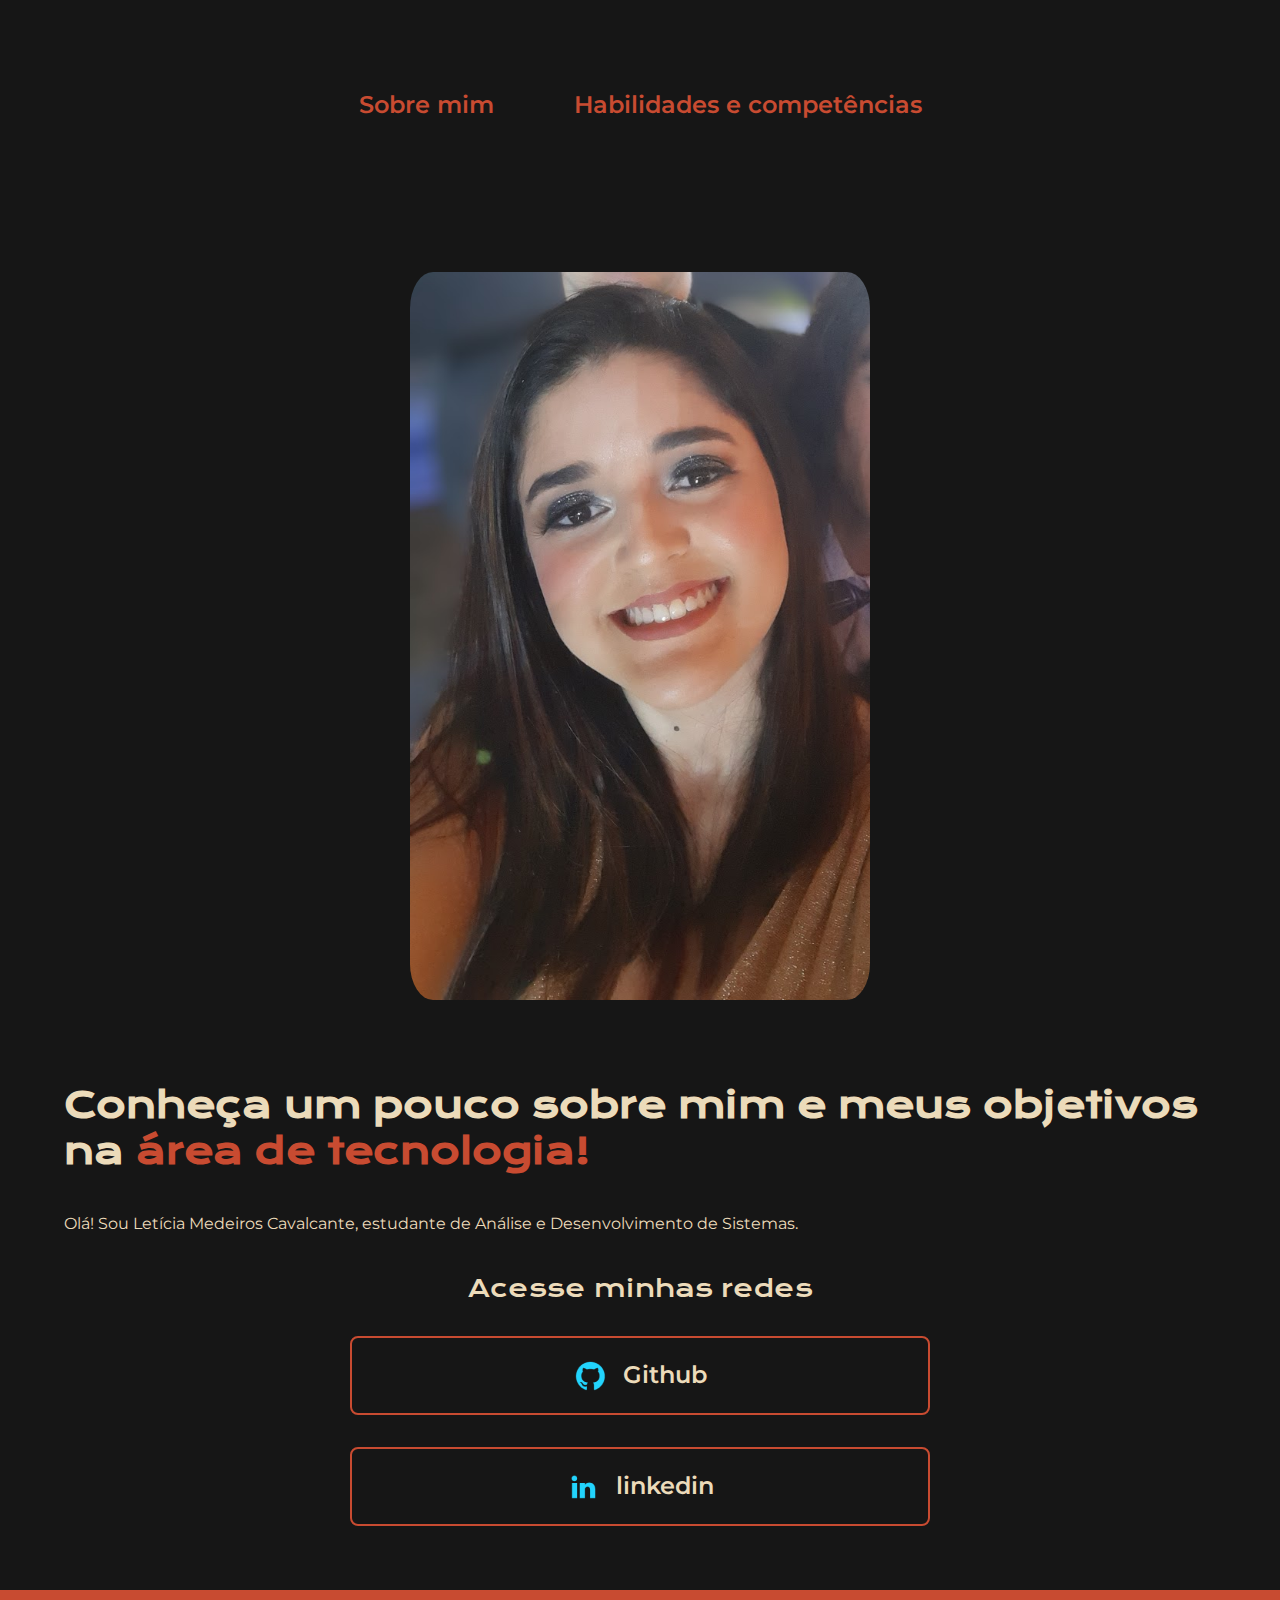
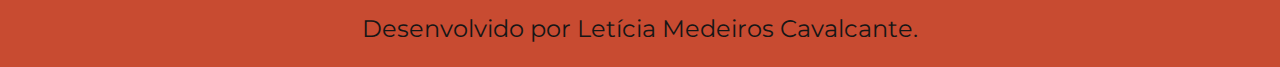
<file: index.html>
<!DOCTYPE html>
<html lang="pt-br">

<head>
    <meta charset="UTF-8">
    <meta http-equiv="X-UA-Compatible" content="IE=edge">
    <meta name="viewport" content="width=device-width, initial-scale=1.0">
    <title>Portifolio</title>
    <link rel="stylesheet" href="./styles/style.css">
</head>

<body>
    <header class="cabecalho">
        <nav class="cabecalho__menu">
            <a class="cabecalho__menu__link" href="index.html">Sobre mim</a>
            <a class="cabecalho__menu__link" href="about.html">Habilidades e competências</a>
        </nav>
    </header>
    <main class="apresentacao">
        <section class="apresentacao__conteudo">
            <h1 class="apresentacao__conteudo__titulo">Conheça um pouco sobre mim e meus objetivos na<strong 
            class="titulo-destaque"> área de tecnologia!
            </strong></h1>
            <p class="apresentacao__conteudo__texto">Olá! Sou Letícia Medeiros Cavalcante, estudante de Análise e Desenvolvimento de Sistemas.</p>
            <div class="apresentacao__links">
                <h2 class="apresentacao__links__subtitulo">Acesse minhas redes</h2>
                <a class="apresentacao__links__navegacao" href="https://github.com/ticiamc">
                    <img src="./assets/github.png">
                    Github
                </a>
                <a class="apresentacao__links__navegacao" href="https://www.linkedin.com/in/leticia-medeiros-a51894250">
                    <img src="./assets/linkedin.png">
                    linkedin
                </a>
            </div>
        </section>
        <img class="apresentacao__imagem" src="./assets/foto-leticia.png.jpg" alt="Foto de Letícia Medeiros">
    </main>
    <footer class="rodape">
        <p>Desenvolvido por Letícia Medeiros Cavalcante.</p>
    </footer>
</body>

</html>
</file>
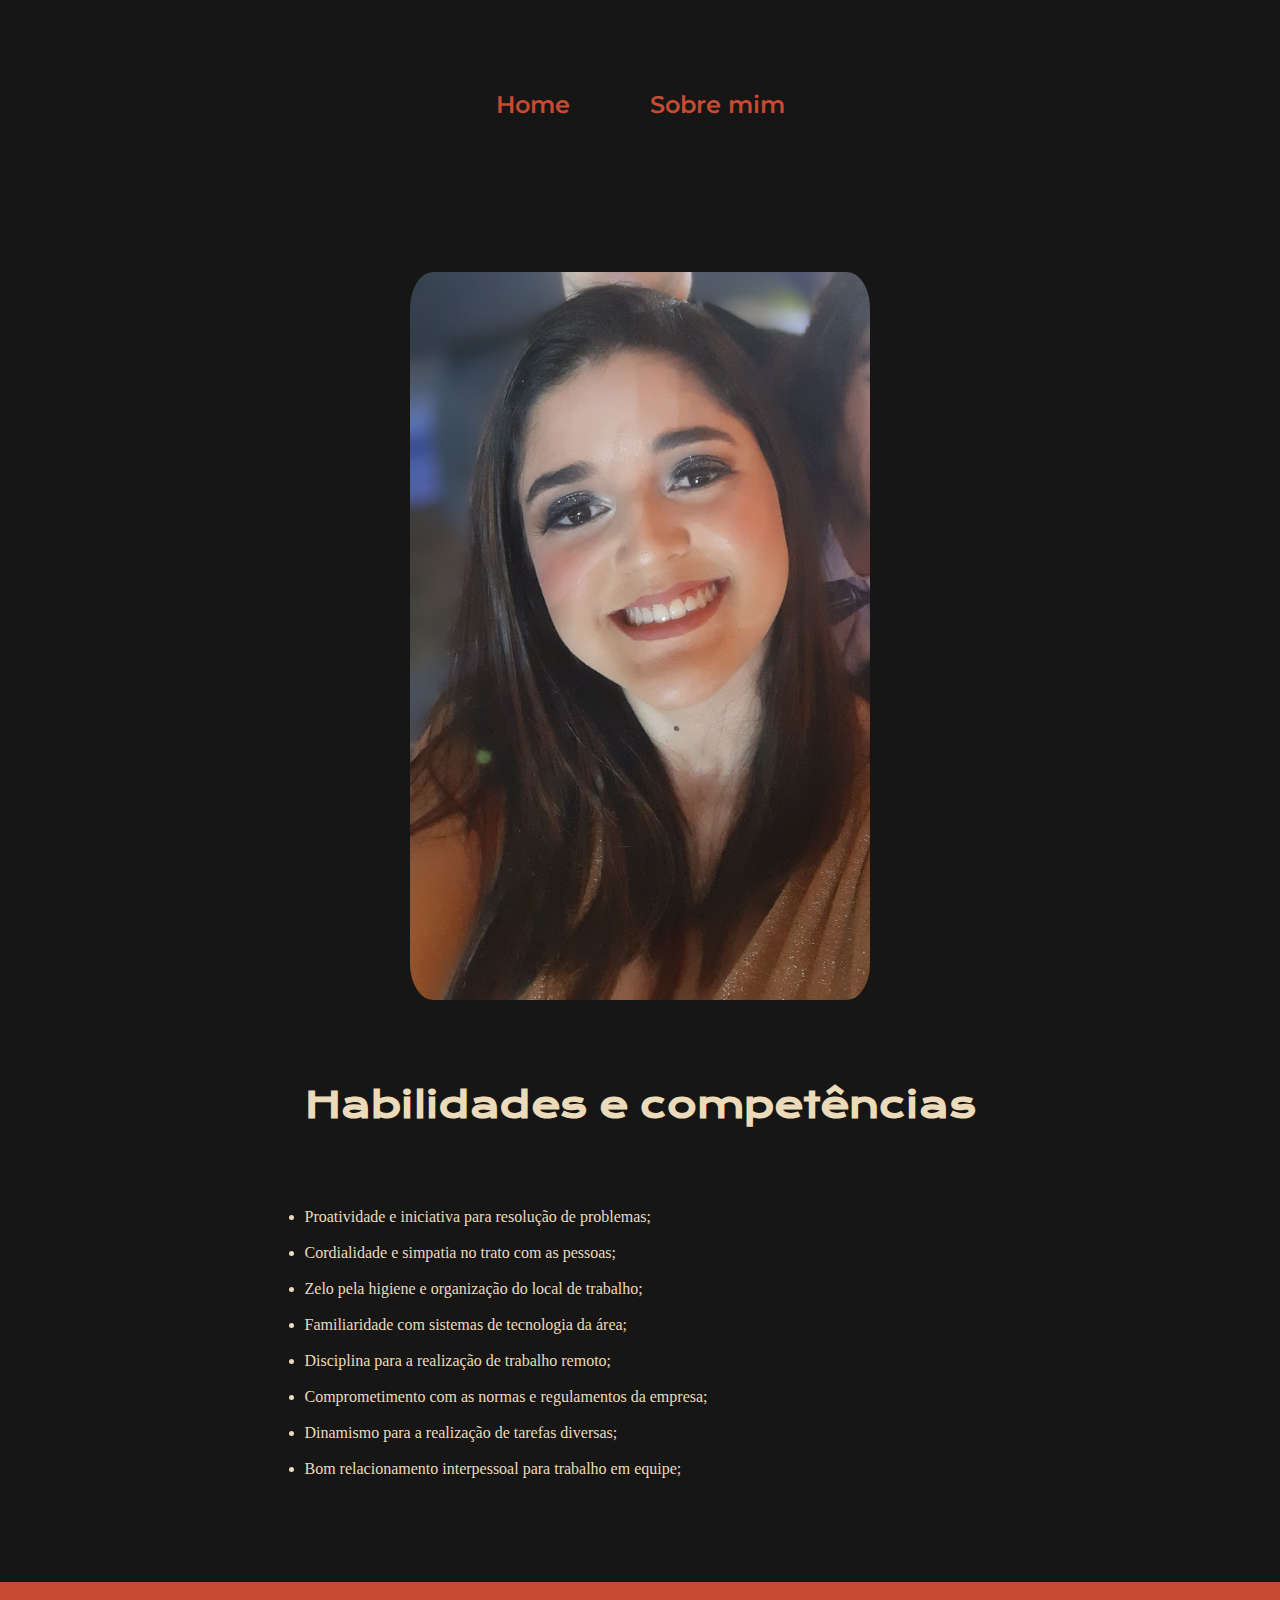
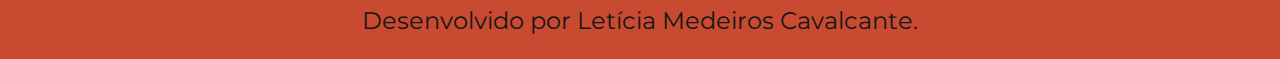
<file: about.html>
<!DOCTYPE html>
<html lang="pt-br">

<head>
    <meta charset="UTF-8">
    <meta http-equiv="X-UA-Compatible" content="IE=edge">
    <meta name="viewport" content="width=device-width, initial-scale=1.0">
    <title>Sobre mim</title>
    <link rel="stylesheet" href="./styles/style.css">
</head>

<body>
    <header class="cabecalho">
        <nav class="cabecalho__menu">
            <a class="cabecalho__menu__link" href="index.html">Home</a>
            <a class="cabecalho__menu__link" href="about.html">Sobre mim</a>
        </nav>
    </header>

    <main class="apresentacao">
        <section class="apresentacao__conteudo">
            <h1 class="apresentacao__conteudo__titulo">Habilidades e competências</h1>
            <p class="apresentacao__conteudo__texto"> 
                <ul>
                    <li> Proatividade e iniciativa para resolução de problemas;</li><br>
                    <li>Cordialidade e simpatia no trato com as pessoas;</li><br>
                    <li>Zelo pela higiene e organização do local de trabalho;</li><br>
                    <li>Familiaridade com sistemas de tecnologia da área;</li><br>
                    <li>Disciplina para a realização de trabalho remoto;</li><br>
                    <li>Comprometimento com as normas e regulamentos da empresa;</li><br>
                    <li>Dinamismo para a realização de tarefas diversas;</li><br>
                    <li>Bom relacionamento interpessoal para trabalho em equipe;</li>
                </ul>
            </p>
            
        </section>
        <img class="apresentacao__imagem" src="./assets/foto-leticia.png.jpg" alt="Foto de Letícia Medeiros">
    </main>

    <footer class="rodape">
        <p>Desenvolvido por Letícia Medeiros Cavalcante.</p>
    </footer>
</body>

</html>
</file>
<file: styles/style.css>
@import url('https://fonts.googleapis.com/css2?family=Krona+One&family=Montserrat:wght@400;600&display=swap');

:root {
    --cor-primaria: #161616;
    --cor-secundaria: #ECDBBA;
    --cor-terciaria: #C84B31;
    --cor-hover: #346751;

    --fonte-primaria: 'Krona One', sans-serif;
    --fonte-secundaria: 'Montserrat', sans-serif;
}
*{
    margin: 0;
    padding: 0;
}

body{
    box-sizing: border-box;
    background-color: var(--cor-primaria);
    color: var(--cor-secundaria);
}
.cabecalho{
    padding: 2% 0% 0% 15%;
}
.cabecalho__menu{
    display: flex;
    gap: 80px;
}
.cabecalho__menu__link{
    font-family: var(--fonte-secundaria);
    font-size: 1.5rem;
    font-weight: 600;
    color: var(--cor-terciaria);
    text-decoration: none;
}
.apresentacao{
    padding: 5% 15%;
    display: flex;
    align-items: center;
    justify-content: space-between;
    gap: 82px;
}
.apresentacao__conteudo{
    width: 50%;
    display: flex;
    flex-direction: column;
    gap: 40px;
}

.apresentacao__conteudo__titulo{
    font-size: 2.25rem;
    font-family: var(--fonte-primaria);
    
}
.titulo-destaque{
    color: var(--cor-terciaria);
}
.apresentacao__conteudo__texto{
    font-size: 1.0rem;
    font-family: var(--fonte-secundaria);
    
}

.apresentacao__links{
    display: flex;
    flex-direction: column;
    justify-content: space-between;
    align-items: center;
    gap: 32px;
}
.apresentacao__links__subtitulo{
    font-family: var(--fonte-primaria);
    font-weight: 400;
    font-size: 1.5rem;
}
.apresentacao__links__navegacao{
    display: flex;
    justify-content: center;
    gap: 16px;
    border: 2px solid var(--cor-terciaria);
    width: 50%;
    text-align: center;
    border-radius: 8px;
    font-size: 1.5rem;
    font-weight: 600;
    padding: 21.5px 0;
    text-decoration: none;
    color: var(--cor-secundaria);
    font-family: var(--fonte-secundaria);
}
.apresentacao__links__navegacao:hover{
    background-color: var(--cor-hover);
}
.apresentacao__imagem{
    width: 40%;
    border-radius: 5%;
}


.rodape{
    color: var(--cor-primaria);
    background-color: var(--cor-terciaria);
    padding: 24px;
    text-align: center;
    font-family: var(--fonte-secundaria);
    font-size: 1.5rem;
    font-weight: 400;
}

@media (max-width: 1300px) {
    .cabecalho {
        padding: 7%;
    }

    .cabecalho__menu {
        justify-content: center;
    }
    
    .apresentacao {
        flex-direction: column-reverse;
        padding: 5%;
    }

    .apresentacao__conteudo {
        width: auto;
    }

   
}
</file>
